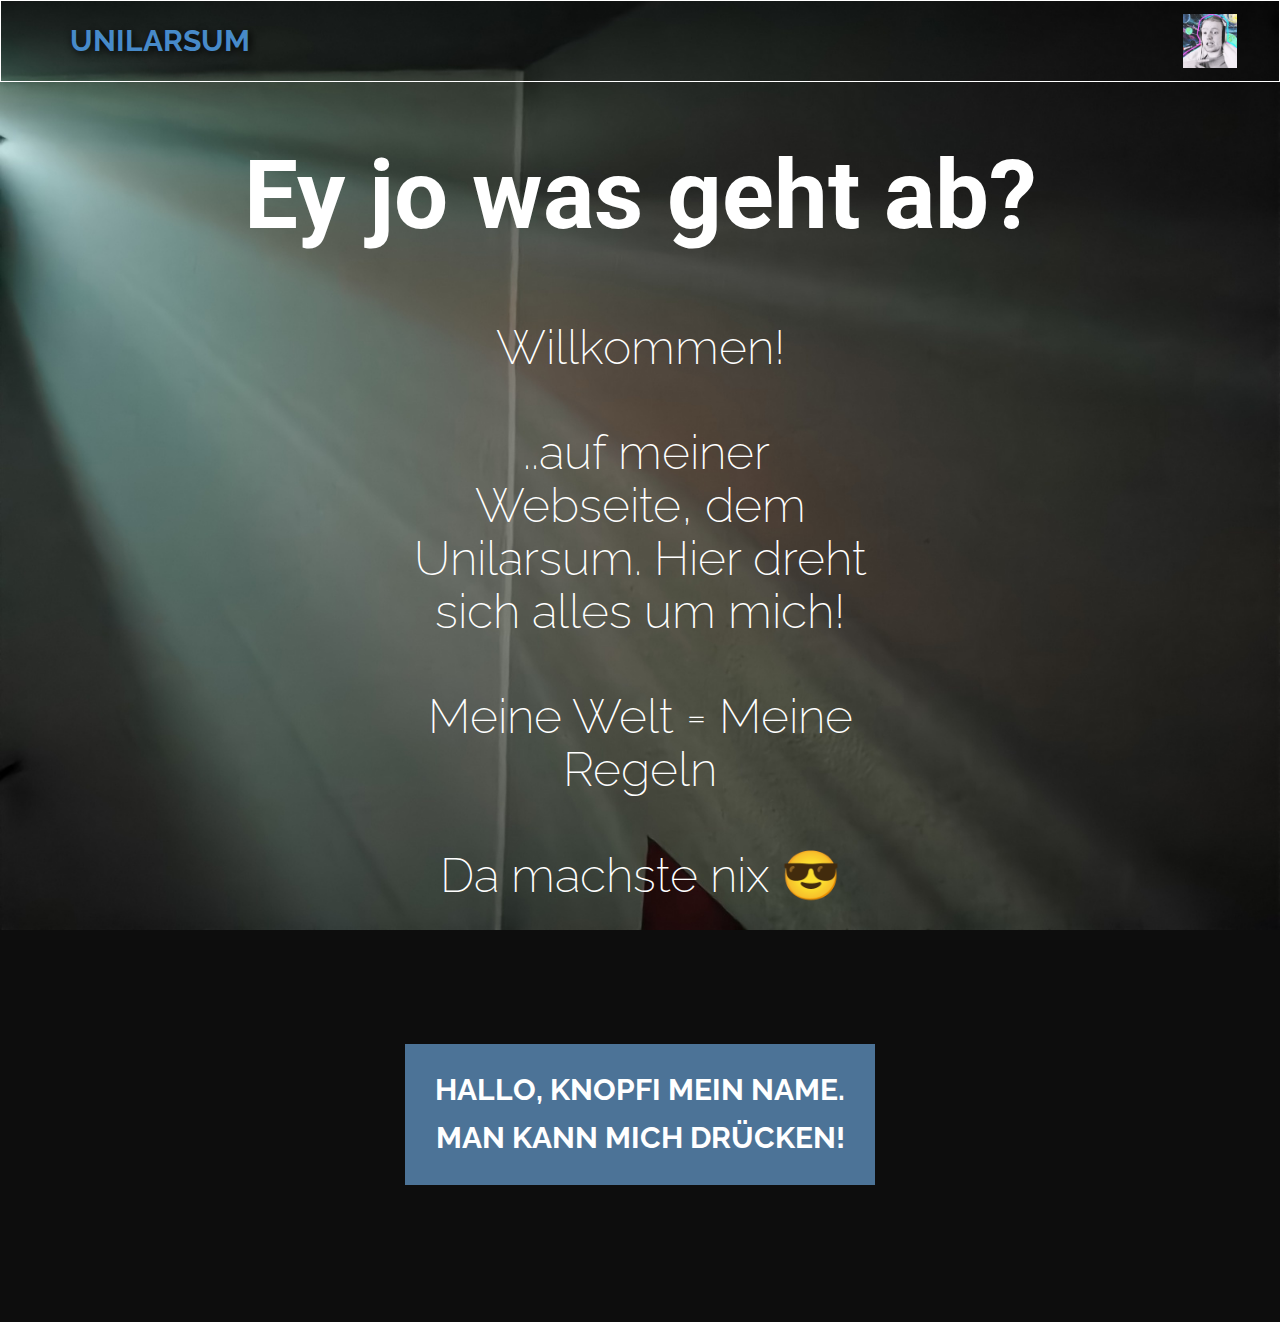
<file: index.html>
<!DOCTYPE html>
<html style="font-size: 16px;" lang="de-DE">
  <head>
    <meta name="viewport" content="width=device-width, initial-scale=1.0">
    <meta charset="utf-8">
    <meta name="keywords" content="Ey jo was geht ab?">
    <meta name="description" content="">
    <meta name="page_type" content="np-template-header-footer-from-plugin">
    <title>Unilarsum</title>
    <link rel="stylesheet" href="nicepage.css" media="screen">
<link rel="stylesheet" href="Unilarsum.css" media="screen">
    <script class="u-script" type="text/javascript" src="jquery.js" defer=""></script>
    <script class="u-script" type="text/javascript" src="nicepage.js" defer=""></script>
    <link rel="shortcut icon" type="image/x-icon" href="/medotpngSQ.png">
    <script> $(".rotate").click(function () {
    $(this).toggleClass("down");
}) </script>
    
    <link rel="icon" href="images/favicon.png">
    <link id="u-theme-google-font" rel="stylesheet" href="https://fonts.googleapis.com/css?family=Roboto:100,100i,300,300i,400,400i,500,500i,700,700i,900,900i|Raleway:100,100i,200,200i,300,300i,400,400i,500,500i,600,600i,700,700i,800,800i,900,900i">
    
    
    <script type="application/ld+json">{
		"@context": "http://schema.org",
		"@type": "Organization",
		"name": "Unilarsum",
		"logo": "images/Screenshot_20210526_170633.jpg",
		"sameAs": []
}</script>
    <meta property="og:title" content="Unilarsum">
    <meta property="og:type" content="website">
    <meta name="theme-color" content="#478ac9">
  </head>
  <body data-home-page="Unilarsum.html" data-home-page-title="Unilarsum" class="u-body u-image u-overlap" style="background-position: 50% 50%; background-image: url(&quot;images/IMG_20210202_083406.jpg&quot;);"><header class="u-border-1 u-border-white u-clearfix u-header" id="sec-e68f"><div class="u-clearfix u-sheet u-valign-middle-md u-valign-middle-sm u-valign-middle-xs u-sheet-1">
        <a href="https://twitter.com/Lars_uwu" class="u-hidden-md u-hidden-sm u-hidden-xs u-image u-image-round u-logo u-image-1" data-image-width="1080" data-image-height="1078" title="Mein Twitter" target="_blank">
          <img src="images/Screenshot_20210526_170633.jpg" class="u-logo-image u-logo-image-1" data-image-width="54">
        </a>
        <nav data-position="hmenu" class="u-menu u-menu-dropdown u-offcanvas u-menu-1">
          <div class="menu-collapse" style="font-size: 1.875rem; letter-spacing: 0px; font-weight: 700; text-transform: uppercase;">
            <a class="u-button-style u-custom-active-border-color u-custom-active-color u-custom-border u-custom-border-color u-custom-borders u-custom-hover-border-color u-custom-hover-color u-custom-left-right-menu-spacing u-custom-padding-bottom u-custom-text-active-color u-custom-text-color u-custom-text-hover-color u-custom-text-shadow u-custom-text-shadow-blur u-custom-text-shadow-color u-custom-text-shadow-transparency u-custom-text-shadow-x u-custom-text-shadow-y u-custom-top-bottom-menu-spacing u-nav-link u-text-white" href="#" style="padding: 6px 20px; font-size: calc(1em + 12px);">
              <svg><use xmlns:xlink="http://www.w3.org/1999/xlink" xlink:href="#menu-hamburger"></use></svg>
              <svg version="1.1" xmlns="http://www.w3.org/2000/svg" xmlns:xlink="http://www.w3.org/1999/xlink"><defs><symbol id="menu-hamburger" viewBox="0 0 16 16" style="width: 16px; height: 16px;"><rect y="1" width="16" height="2"></rect><rect y="7" width="16" height="2"></rect><rect y="13" width="16" height="2"></rect>
</symbol>
</defs></svg>
            </a>
          </div>
          <div class="u-custom-menu u-nav-container">
            <ul class="u-nav u-spacing-30 u-unstyled u-nav-1"><li class="u-nav-item"><a class="u-button-style u-nav-link u-text-active-palette-1-base u-text-custom-color-23 u-text-hover-white" href="Unilarsum.html" style="padding: 12px 0px; text-shadow: 2px 2px 8px rgba(0,0,0,1);">Unilarsum</a>
</li></ul>
          </div>
          <div class="u-custom-menu u-nav-container-collapse">
            <div class="u-black u-container-style u-inner-container-layout u-opacity u-opacity-95 u-sidenav">
              <div class="u-sidenav-overflow">
                <div class="u-menu-close"></div>
                <ul class="u-align-center u-nav u-popupmenu-items u-unstyled u-nav-2"><li class="u-nav-item"><a class="u-button-style u-nav-link" href="Unilarsum.html" style="padding: 12px 0px; text-shadow: 2px 2px 8px rgba(0,0,0,1);">Unilarsum</a>
</li></ul>
              </div>
            </div>
            <div class="u-black u-menu-overlay u-opacity u-opacity-70"></div>
          </div>
        </nav>
      </div></header>
    <section class="u-align-center u-clearfix u-section-1" src="" id="sec-48fc">
      <div class="u-clearfix u-sheet u-sheet-1">
        <h1 class="u-text u-text-white u-title u-text-1">Ey jo was geht ab?</h1>
        <h1 class="u-custom-font u-text u-text-font u-text-white u-text-2">Willkommen!<br>
          <br>&nbsp;..auf meiner Webseite, dem Unilarsum.&nbsp;Hier dreht sich alles um mich!<br>
          <br>Meine Welt = Meine Regeln<br>
          <br>Da machste nix 😎
        </h1>
        <a class="trick u-btn u-button-style u-dialog-link u-palette-1-dark-1 u-btn-1">Hallo, Knopfi Mein name.<br>MAN KANN MICH DRÜCKEN!
        </a>
      </div>
    </section>
    
    
    
  </body>
</html>
</file>
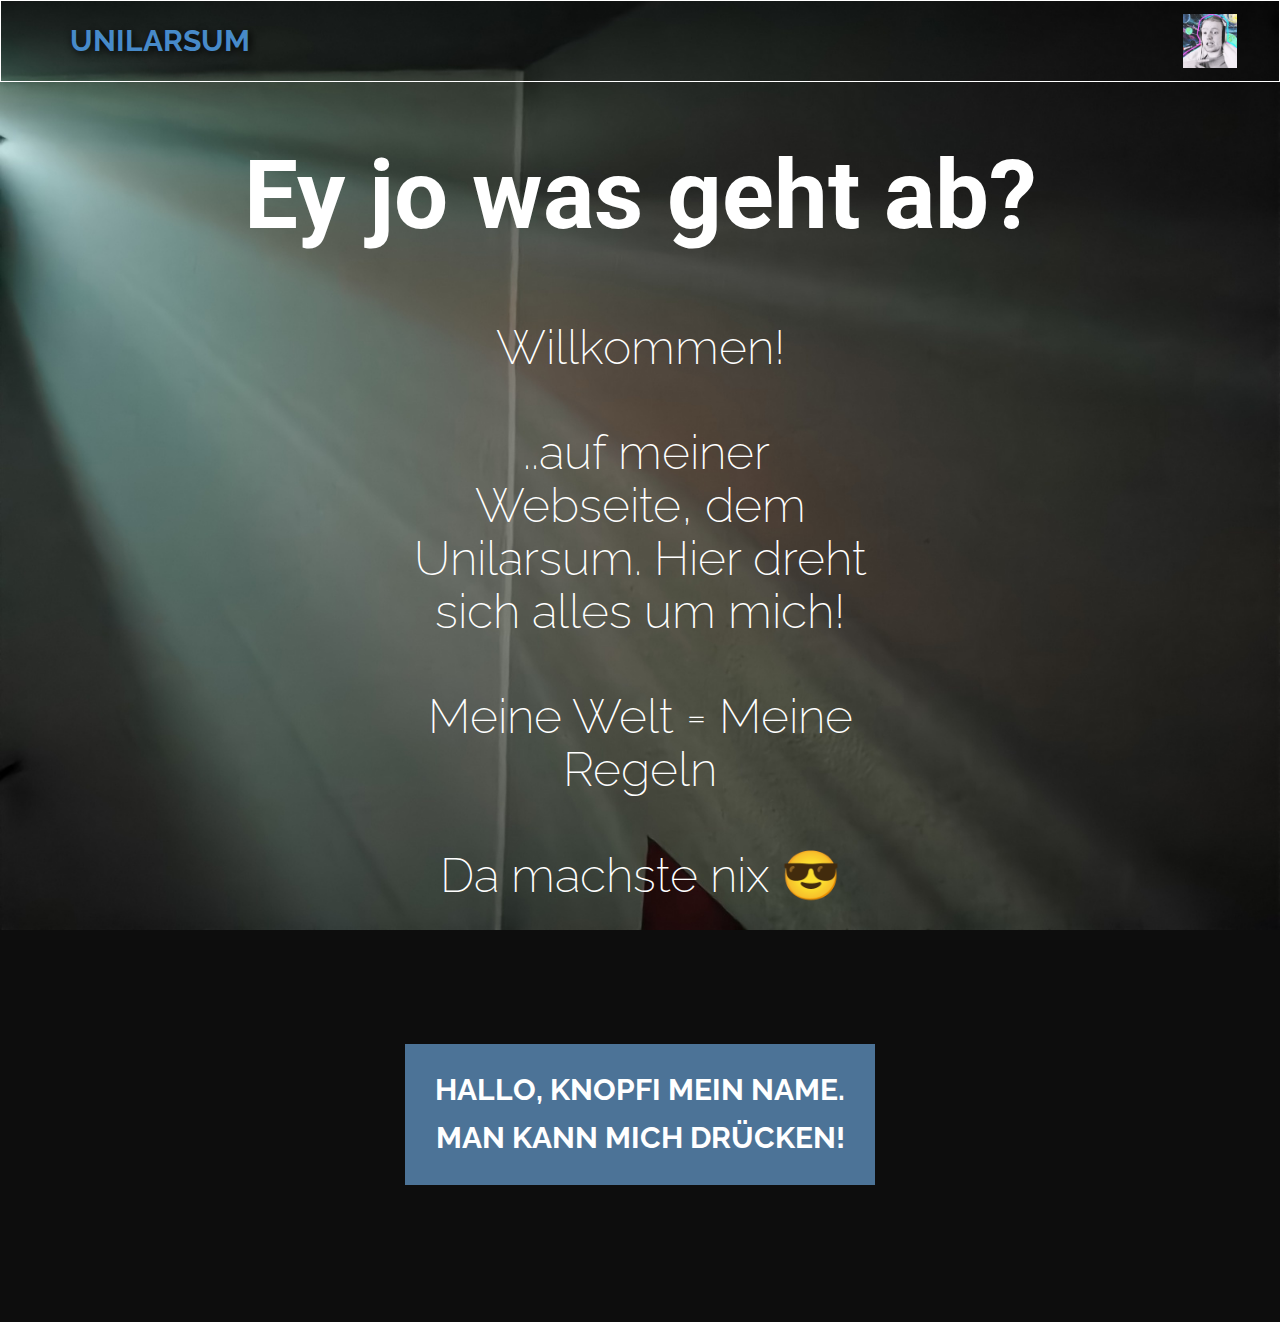
<file: Unilarsum.html>
<!DOCTYPE html>
<html style="font-size: 16px;" lang="de-DE">
  <head>
    <meta name="viewport" content="width=device-width, initial-scale=1.0">
    <meta charset="utf-8">
    <meta name="keywords" content="Ey jo was geht ab?">
    <meta name="description" content="">
    <meta name="page_type" content="np-template-header-footer-from-plugin">
    <title>Unilarsum</title>
    <link rel="stylesheet" href="nicepage.css" media="screen">
<link rel="stylesheet" href="Unilarsum.css" media="screen">
    <script class="u-script" type="text/javascript" src="jquery.js" defer=""></script>
    <script class="u-script" type="text/javascript" src="nicepage.js" defer=""></script>
    <link rel="shortcut icon" type="image/x-icon" href="/medotpngSQ.png">
    <script> $(".rotate").click(function () {
    $(this).toggleClass("down");
}) </script>
    
    <link rel="icon" href="images/favicon.png">
    <link id="u-theme-google-font" rel="stylesheet" href="https://fonts.googleapis.com/css?family=Roboto:100,100i,300,300i,400,400i,500,500i,700,700i,900,900i|Raleway:100,100i,200,200i,300,300i,400,400i,500,500i,600,600i,700,700i,800,800i,900,900i">
    
    
    <script type="application/ld+json">{
		"@context": "http://schema.org",
		"@type": "Organization",
		"name": "Unilarsum",
		"logo": "images/Screenshot_20210526_170633.jpg",
		"sameAs": []
}</script>
    <meta property="og:title" content="Unilarsum">
    <meta property="og:type" content="website">
    <meta name="theme-color" content="#478ac9">
  </head>
  <body class="u-body u-image u-overlap" style="background-position: 50% 50%; background-image: url(&quot;images/IMG_20210202_083406.jpg&quot;);"><header class="u-border-1 u-border-white u-clearfix u-header" id="sec-e68f"><div class="u-clearfix u-sheet u-valign-middle-md u-valign-middle-sm u-valign-middle-xs u-sheet-1">
        <a href="https://twitter.com/Lars_uwu" class="u-hidden-md u-hidden-sm u-hidden-xs u-image u-image-round u-logo u-image-1" data-image-width="1080" data-image-height="1078" title="Mein Twitter" target="_blank">
          <img src="images/Screenshot_20210526_170633.jpg" class="u-logo-image u-logo-image-1" data-image-width="54">
        </a>
        <nav data-position="hmenu" class="u-menu u-menu-dropdown u-offcanvas u-menu-1">
          <div class="menu-collapse" style="font-size: 1.875rem; letter-spacing: 0px; font-weight: 700; text-transform: uppercase;">
            <a class="u-button-style u-custom-active-border-color u-custom-active-color u-custom-border u-custom-border-color u-custom-borders u-custom-hover-border-color u-custom-hover-color u-custom-left-right-menu-spacing u-custom-padding-bottom u-custom-text-active-color u-custom-text-color u-custom-text-hover-color u-custom-text-shadow u-custom-text-shadow-blur u-custom-text-shadow-color u-custom-text-shadow-transparency u-custom-text-shadow-x u-custom-text-shadow-y u-custom-top-bottom-menu-spacing u-nav-link u-text-white" href="#" style="padding: 6px 20px; font-size: calc(1em + 12px);">
              <svg><use xmlns:xlink="http://www.w3.org/1999/xlink" xlink:href="#menu-hamburger"></use></svg>
              <svg version="1.1" xmlns="http://www.w3.org/2000/svg" xmlns:xlink="http://www.w3.org/1999/xlink"><defs><symbol id="menu-hamburger" viewBox="0 0 16 16" style="width: 16px; height: 16px;"><rect y="1" width="16" height="2"></rect><rect y="7" width="16" height="2"></rect><rect y="13" width="16" height="2"></rect>
</symbol>
</defs></svg>
            </a>
          </div>
          <div class="u-custom-menu u-nav-container">
            <ul class="u-nav u-spacing-30 u-unstyled u-nav-1"><li class="u-nav-item"><a class="u-button-style u-nav-link u-text-active-palette-1-base u-text-custom-color-23 u-text-hover-white" href="Unilarsum.html" style="padding: 12px 0px; text-shadow: 2px 2px 8px rgba(0,0,0,1);">Unilarsum</a>
</li></ul>
          </div>
          <div class="u-custom-menu u-nav-container-collapse">
            <div class="u-black u-container-style u-inner-container-layout u-opacity u-opacity-95 u-sidenav">
              <div class="u-sidenav-overflow">
                <div class="u-menu-close"></div>
                <ul class="u-align-center u-nav u-popupmenu-items u-unstyled u-nav-2"><li class="u-nav-item"><a class="u-button-style u-nav-link" href="Unilarsum.html" style="padding: 12px 0px; text-shadow: 2px 2px 8px rgba(0,0,0,1);">Unilarsum</a>
</li></ul>
              </div>
            </div>
            <div class="u-black u-menu-overlay u-opacity u-opacity-70"></div>
          </div>
        </nav>
      </div></header>
    <section class="u-align-center u-clearfix u-section-1" src="" id="sec-48fc">
      <div class="u-clearfix u-sheet u-sheet-1">
        <h1 class="u-text u-text-white u-title u-text-1">Ey jo was geht ab?</h1>
        <h1 class="u-custom-font u-text u-text-font u-text-white u-text-2">Willkommen!<br>
          <br>&nbsp;..auf meiner Webseite, dem Unilarsum.&nbsp;Hier dreht sich alles um mich!<br>
          <br>Meine Welt = Meine Regeln<br>
          <br>Da machste nix 😎
        </h1>
        <a href="#https://nicepage.com" class="trick u-btn u-button-style u-dialog-link u-palette-1-dark-1 u-btn-1">Hallo, Knopfi Mein name.<br>MAN KANN MICH DRÜCKEN!
        </a>
      </div>
    </section>
    
    
    
  </body>
</html>
</file>
